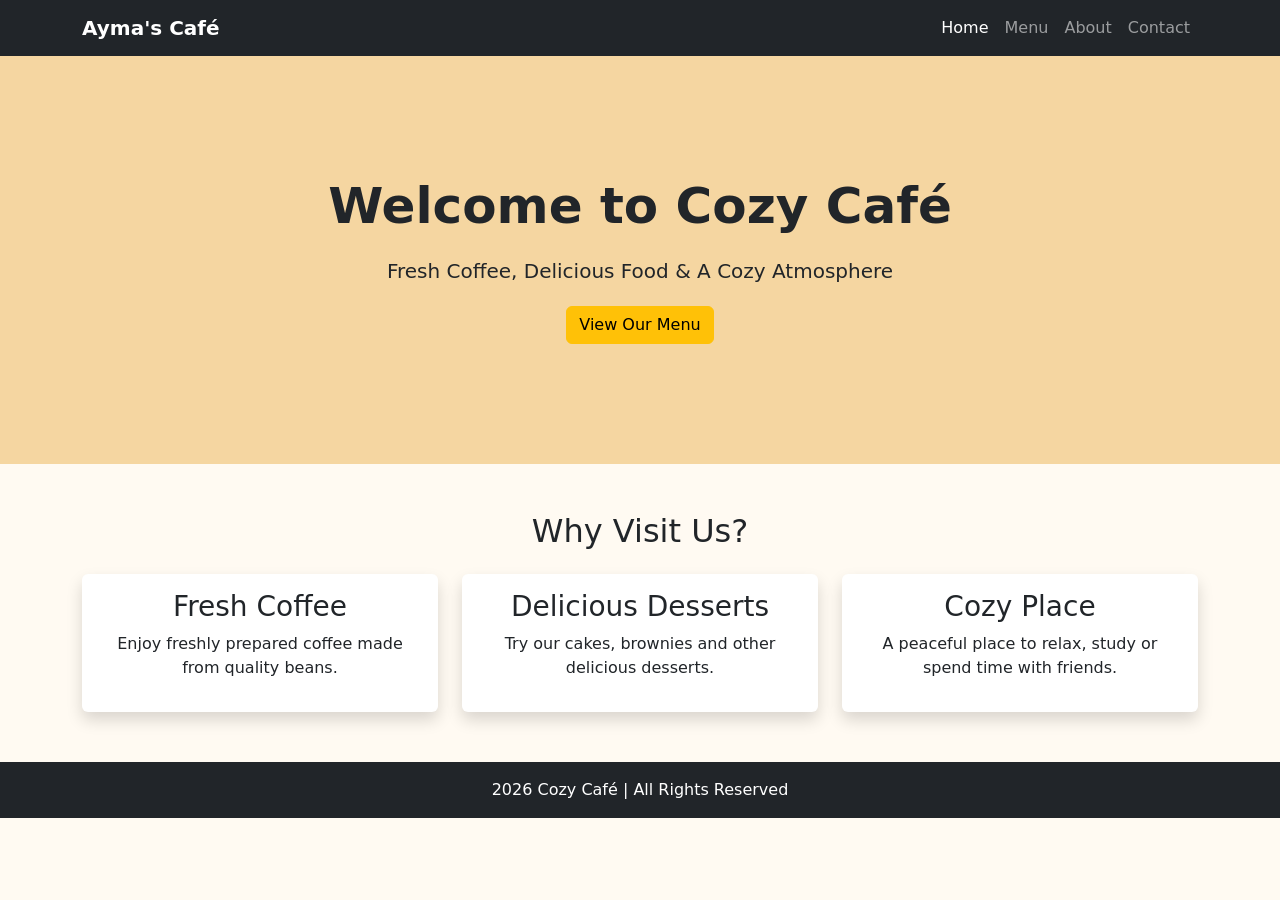
<file: index.html>
<!DOCTYPE html>
<html lang="en">
<head>
    <meta charset="UTF-8">
    <meta name="viewport" content="width=device-width, initial-scale=1.0">
    <title>Cozy Café - Home</title>
    <link href="https://cdn.jsdelivr.net/npm/bootstrap@5.3.3/dist/css/bootstrap.min.css" rel="stylesheet">
    <link rel="stylesheet" href="style.css">
</head>
<body>
<nav class="navbar navbar-expand-lg navbar-dark bg-dark">
    <div class="container">
        <a class="navbar-brand" href="index.html"> Ayma's Café</a>
        <div class="navbar-nav ms-auto">
            <a class="nav-link active" href="index.html">Home</a>
            <a class="nav-link" href="menu.html">Menu</a>
            <a class="nav-link" href="about.html">About</a>
            <a class="nav-link" href="contact.html">Contact</a>
        </div>
    </div>
</nav>

<section class="hero text-center">
    <div class="container">
        <h1>Welcome to Cozy Café</h1>
        <p>Fresh Coffee, Delicious Food & A Cozy Atmosphere</p>
        <a href="menu.html" class="btn btn-warning">View Our Menu</a>
    </div>
</section>

<section class="container my-5">
    <h2 class="text-center mb-4">Why Visit Us?</h2>
    <div class="row g-4">
        <div class="col-md-4">
            <div class="card text-center h-100 shadow">
                <div class="card-body">
                    <h3> Fresh Coffee</h3>
                    <p>Enjoy freshly prepared coffee made from quality beans.</p>
                </div>
            </div>
        </div>
        <div class="col-md-4">
            <div class="card text-center h-100 shadow">
                <div class="card-body">
                    <h3> Delicious Desserts</h3>
                    <p>Try our cakes, brownies and other delicious desserts.</p>
                </div>
            </div>
        </div>
        <div class="col-md-4">
            <div class="card text-center h-100 shadow">
                <div class="card-body">
                    <h3> Cozy Place</h3>
                    <p>A peaceful place to relax, study or spend time with friends.</p>
                </div>
            </div>
        </div>
    </div>
</section>

<footer class="bg-dark text-white text-center p-3">
    <p class="mb-0"> 2026 Cozy Café | All Rights Reserved</p>
</footer>
</body>
</html>
</file>
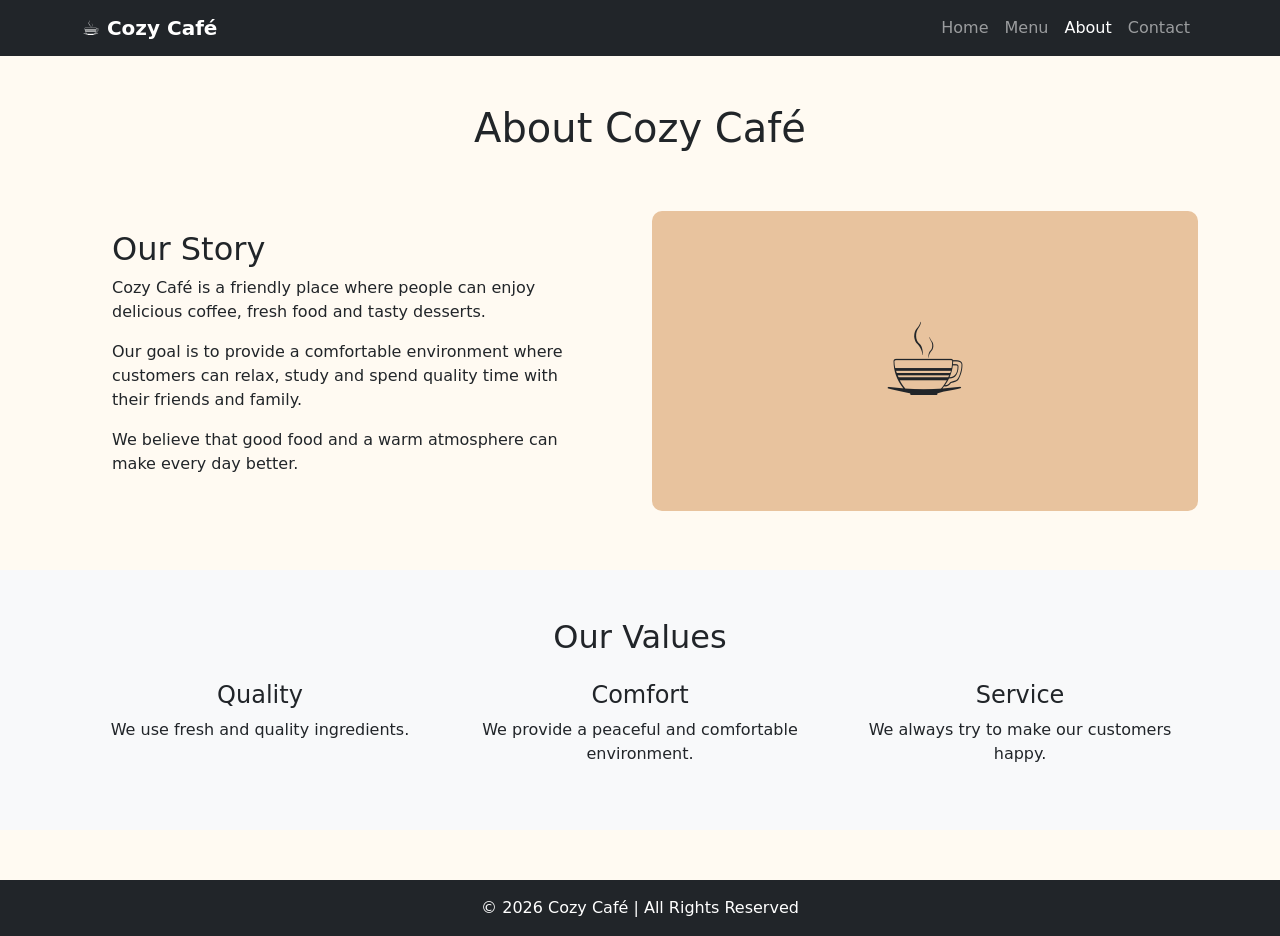
<file: about.html>
<!DOCTYPE html>
<html lang="en">
<head>
    <meta charset="UTF-8">
    <meta name="viewport" content="width=device-width, initial-scale=1.0">
    <title>Cozy Café - About</title>
    <link href="https://cdn.jsdelivr.net/npm/bootstrap@5.3.3/dist/css/bootstrap.min.css" rel="stylesheet">
    <link rel="stylesheet" href="style.css">
</head>
<body>
<nav class="navbar navbar-expand-lg navbar-dark bg-dark">
    <div class="container">
        <a class="navbar-brand" href="index.html">☕ Cozy Café</a>
        <div class="navbar-nav ms-auto">
            <a class="nav-link" href="index.html">Home</a>
            <a class="nav-link" href="menu.html">Menu</a>
            <a class="nav-link active" href="about.html">About</a>
            <a class="nav-link" href="contact.html">Contact</a>
        </div>
    </div>
</nav>

<section class="container my-5">
    <h1 class="text-center mb-5">About Cozy Café</h1>
    <div class="row align-items-center">
        <div class="col-md-6">
            <div class="about-box">
                <h2>Our Story</h2>
                <p>Cozy Café is a friendly place where people can enjoy delicious coffee, fresh food and tasty desserts.</p>
                <p>Our goal is to provide a comfortable environment where customers can relax, study and spend quality time with their friends and family.</p>
                <p>We believe that good food and a warm atmosphere can make every day better.</p>
            </div>
        </div>
        <div class="col-md-6">
            <div class="cafe-image">☕</div>
        </div>
    </div>
</section>

<section class="bg-light py-5">
    <div class="container text-center">
        <h2>Our Values</h2>
        <div class="row mt-4">
            <div class="col-md-4"><h4>Quality</h4><p>We use fresh and quality ingredients.</p></div>
            <div class="col-md-4"><h4>Comfort</h4><p>We provide a peaceful and comfortable environment.</p></div>
            <div class="col-md-4"><h4>Service</h4><p>We always try to make our customers happy.</p></div>
        </div>
    </div>
</section>

<footer class="bg-dark text-white text-center p-3">
    <p class="mb-0">© 2026 Cozy Café | All Rights Reserved</p>
</footer>
</body>
</html>
</file>
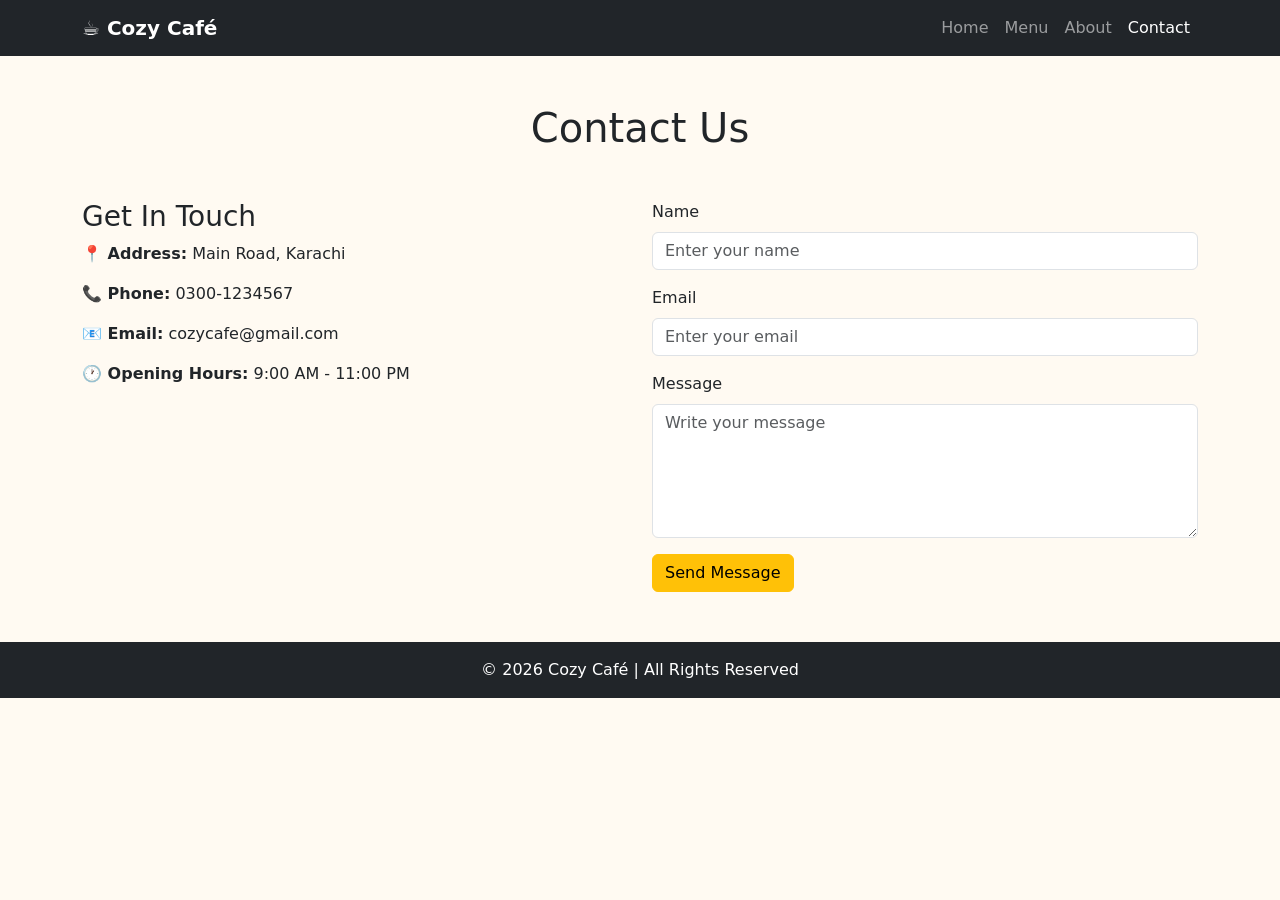
<file: contact.html>
<!DOCTYPE html>
<html lang="en">
<head>
    <meta charset="UTF-8">
    <meta name="viewport" content="width=device-width, initial-scale=1.0">
    <title>Cozy Café - Contact</title>
    <link href="https://cdn.jsdelivr.net/npm/bootstrap@5.3.3/dist/css/bootstrap.min.css" rel="stylesheet">
    <link rel="stylesheet" href="style.css">
</head>
<body>
<nav class="navbar navbar-expand-lg navbar-dark bg-dark">
    <div class="container">
        <a class="navbar-brand" href="index.html">☕ Cozy Café</a>
        <div class="navbar-nav ms-auto">
            <a class="nav-link" href="index.html">Home</a>
            <a class="nav-link" href="menu.html">Menu</a>
            <a class="nav-link" href="about.html">About</a>
            <a class="nav-link active" href="contact.html">Contact</a>
        </div>
    </div>
</nav>

<div class="container my-5">
    <h1 class="text-center mb-5">Contact Us</h1>
    <div class="row">
        <div class="col-md-6">
            <h3>Get In Touch</h3>
            <p><strong>📍 Address:</strong> Main Road, Karachi</p>
            <p><strong>📞 Phone:</strong> 0300-1234567</p>
            <p><strong>📧 Email:</strong> cozycafe@gmail.com</p>
            <p><strong>🕐 Opening Hours:</strong> 9:00 AM - 11:00 PM</p>
        </div>
        <div class="col-md-6">
            <form>
                <div class="mb-3">
                    <label class="form-label">Name</label>
                    <input type="text" class="form-control" placeholder="Enter your name">
                </div>
                <div class="mb-3">
                    <label class="form-label">Email</label>
                    <input type="email" class="form-control" placeholder="Enter your email">
                </div>
                <div class="mb-3">
                    <label class="form-label">Message</label>
                    <textarea class="form-control" rows="5" placeholder="Write your message"></textarea>
                </div>
                <button type="submit" class="btn btn-warning">Send Message</button>
            </form>
        </div>
    </div>
</div>

<footer class="bg-dark text-white text-center p-3">
    <p class="mb-0">© 2026 Cozy Café | All Rights Reserved</p>
</footer>
</body>
</html>
</file>
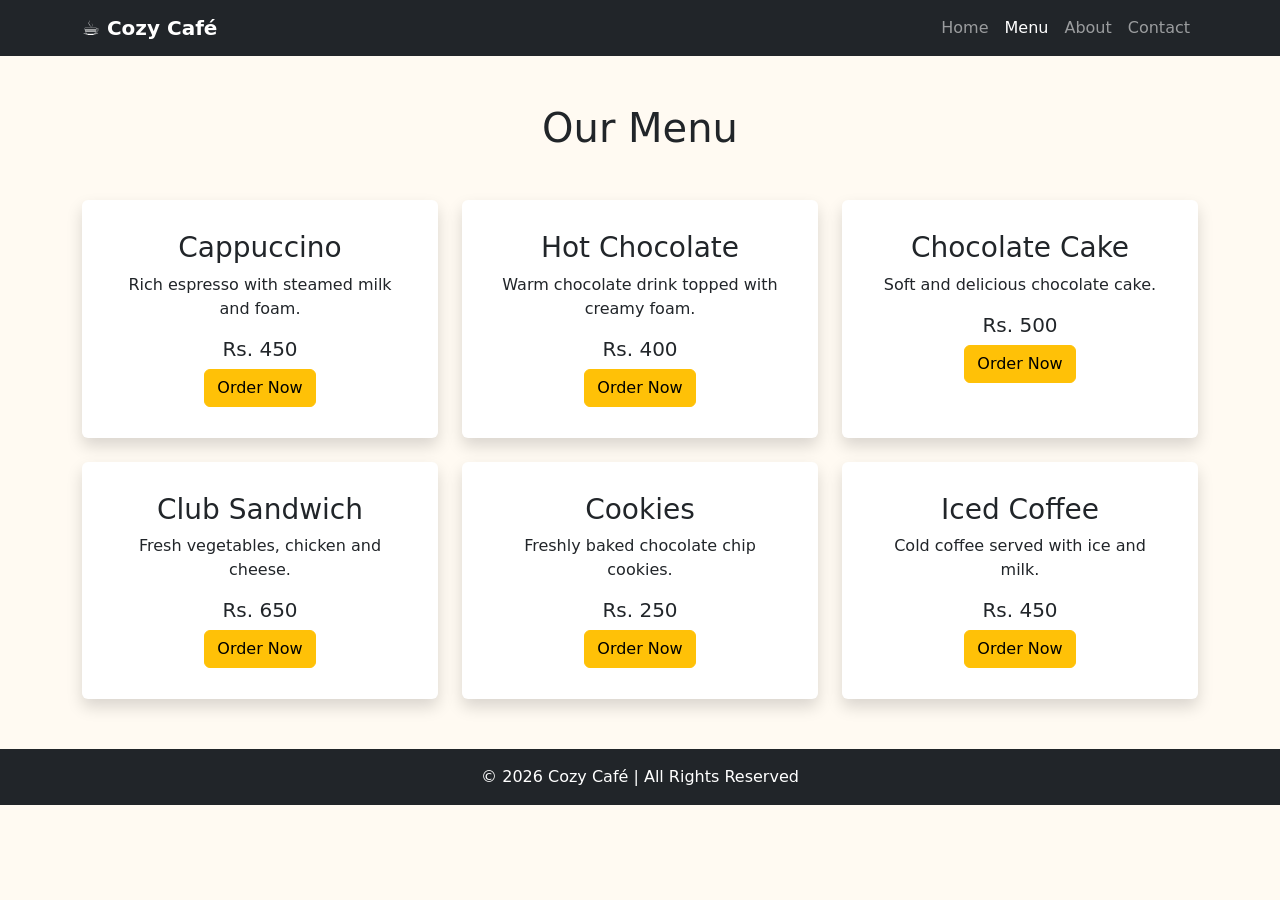
<file: menu.html>
<!DOCTYPE html>
<html lang="en">
<head>
    <meta charset="UTF-8">
    <meta name="viewport" content="width=device-width, initial-scale=1.0">
    <title>Cozy Café - Menu</title>
    <link href="https://cdn.jsdelivr.net/npm/bootstrap@5.3.3/dist/css/bootstrap.min.css" rel="stylesheet">
    <link rel="stylesheet" href="style.css">
</head>
<body>
<nav class="navbar navbar-expand-lg navbar-dark bg-dark">
    <div class="container">
        <a class="navbar-brand" href="index.html">☕ Cozy Café</a>
        <div class="navbar-nav ms-auto">
            <a class="nav-link" href="index.html">Home</a>
            <a class="nav-link active" href="menu.html">Menu</a>
            <a class="nav-link" href="about.html">About</a>
            <a class="nav-link" href="contact.html">Contact</a>
        </div>
    </div>
</nav>

<div class="container my-5">
    <h1 class="text-center mb-5">Our Menu</h1>
    <div class="row g-4">
        <div class="col-md-4"><div class="card menu-card h-100 shadow"><div class="card-body text-center"><h3> Cappuccino</h3><p>Rich espresso with steamed milk and foam.</p><h5>Rs. 450</h5><button class="btn btn-warning">Order Now</button></div></div></div>
        <div class="col-md-4"><div class="card menu-card h-100 shadow"><div class="card-body text-center"><h3> Hot Chocolate</h3><p>Warm chocolate drink topped with creamy foam.</p><h5>Rs. 400</h5><button class="btn btn-warning">Order Now</button></div></div></div>
        <div class="col-md-4"><div class="card menu-card h-100 shadow"><div class="card-body text-center"><h3> Chocolate Cake</h3><p>Soft and delicious chocolate cake.</p><h5>Rs. 500</h5><button class="btn btn-warning">Order Now</button></div></div></div>
        <div class="col-md-4"><div class="card menu-card h-100 shadow"><div class="card-body text-center"><h3> Club Sandwich</h3><p>Fresh vegetables, chicken and cheese.</p><h5>Rs. 650</h5><button class="btn btn-warning">Order Now</button></div></div></div>
        <div class="col-md-4"><div class="card menu-card h-100 shadow"><div class="card-body text-center"><h3> Cookies</h3><p>Freshly baked chocolate chip cookies.</p><h5>Rs. 250</h5><button class="btn btn-warning">Order Now</button></div></div></div>
        <div class="col-md-4"><div class="card menu-card h-100 shadow"><div class="card-body text-center"><h3> Iced Coffee</h3><p>Cold coffee served with ice and milk.</p><h5>Rs. 450</h5><button class="btn btn-warning">Order Now</button></div></div></div>
    </div>
</div>

<footer class="bg-dark text-white text-center p-3">
    <p class="mb-0">© 2026 Cozy Café | All Rights Reserved</p>
</footer>
</body>
</html>
</file>
<file: style.css>
body {
    background-color: #fffaf2;
}

.navbar-brand {
    font-weight: bold;
}

.hero {
    background-color: #f5d6a1;
    padding: 120px 20px;
}

.hero h1 {
    font-size: 50px;
    font-weight: bold;
}

.hero p {
    font-size: 20px;
    margin: 20px 0;
}

.card {
    border: none;
}

.menu-card {
    padding: 15px;
}

.about-box {
    padding: 30px;
}

.cafe-image {
    background-color: #e8c39e;
    height: 300px;
    display: flex;
    justify-content: center;
    align-items: center;
    font-size: 100px;
    border-radius: 10px;
}

footer {
    margin-top: 50px;
}
</file>
